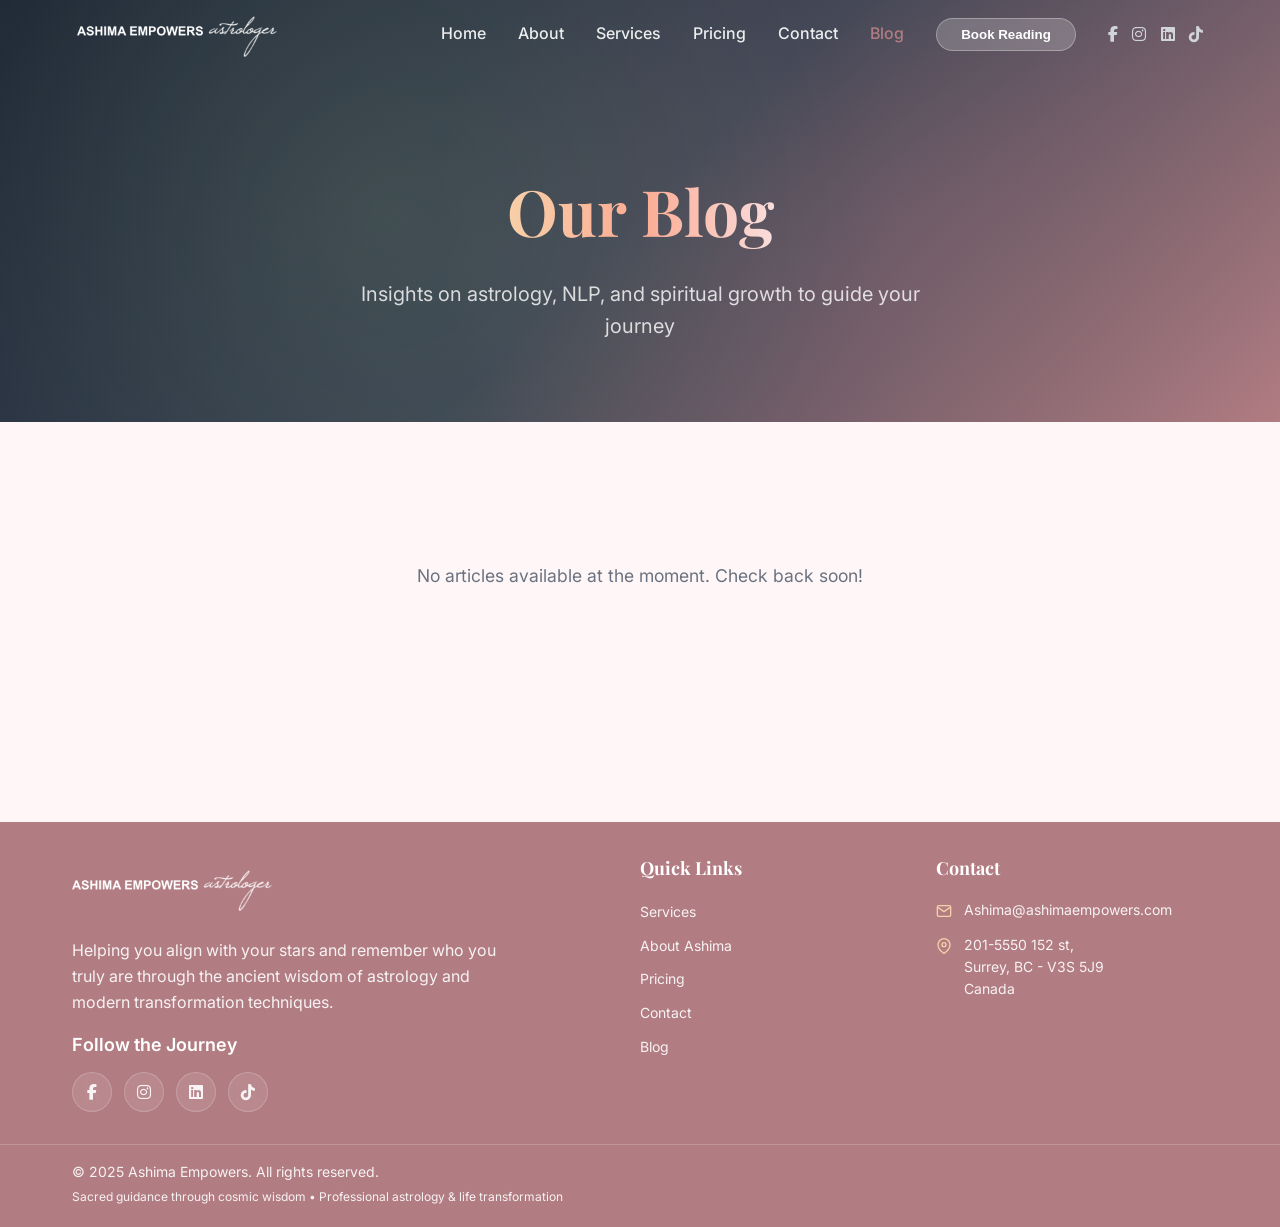
<file: blog.html>
<!DOCTYPE html>
<html lang="en">

<head>
    <meta charset="UTF-8">
    <meta name="viewport" content="width=device-width, initial-scale=1.0">
    <title>Blog - Ashima Empowers | Astrology & Life Guidance</title>
    <meta name="description"
        content="Read insightful articles on astrology, NLP, numerology, and spiritual guidance by Ashima Empowers.">
    <meta name="keywords"
        content="astrology blog, NLP articles, numerology insights, spiritual guidance, Ashima Empowers blog">

    <!-- Open Graph -->
    <meta property="og:title" content="Blog - Ashima Empowers">
    <meta property="og:description" content="Insightful articles on astrology, NLP, and spiritual guidance.">
    <meta property="og:type" content="website">
    <link rel="shortcut icon"
        href="images/icon-astrology-stars-related-to-astrology-symbol-color-spot-style-design-editable-vector.jpg"
        type="image/x-icon">

    <!-- Fonts -->
    <link
        href="https://fonts.googleapis.com/css2?family=Playfair+Display:wght@400;500;600;700&family=Inter:wght@300;400;500;600&display=swap"
        rel="stylesheet">

    <!-- Main CSS -->
    <link rel="stylesheet" href="styles.css">
    <link rel="stylesheet" href="blog-styles.css">
    <!-- FontAwesome CDN -->
    <link rel="stylesheet" href="https://cdnjs.cloudflare.com/ajax/libs/font-awesome/6.4.2/css/all.min.css"
        crossorigin="anonymous" referrerpolicy="no-referrer" />
</head>

<body>
    <!-- Navigation -->
    <nav id="navbar" class="navbar scrolled">
        <div class="nav-container">
            <div class="nav-content">
                <div class="nav-logo">
                    <a href="index.html">
                        <span class="nav-logo-text"><img src="images/logo-black-300x88.webp"
                                style="max-width: 200px; width: 100%;" alt="Ashima Empowers"></span>
                    </a>
                </div>

                <div class="nav-menu-desktop">
                    <a href="index.html" class="nav-link">Home</a>
                    <a href="index.html#about" class="nav-link">About</a>
                    <a href="index.html#services" class="nav-link">Services</a>
                    <a href="index.html#pricing" class="nav-link">Pricing</a>
                    <a href="index.html#contact" class="nav-link">Contact</a>
                    <a href="blog.html" class="nav-link active">Blog</a>
                    <button class="nav-cta-button" onclick="window.location.href='index.html#contact'">Book
                        Reading</button>
                    <div class="nav-social-links">
                        <a href="https://www.facebook.com/share/164LS27khE/" target="_blank" aria-label="Facebook"
                            class="nav-social-link"><i class="fab fa-facebook-f"></i></a>
                        <a href="https://www.instagram.com/ashima_empowers" target="_blank" aria-label="Instagram"
                            class="nav-social-link"><i class="fab fa-instagram"></i></a>
                        <a href="https://www.linkedin.com/in/ashima-gautam-8362bb373/" target="_blank"
                            aria-label="LinkedIn" class="nav-social-link"><i class="fa-brands fa-linkedin"></i></a>
                        <a href="https://www.tiktok.com/search?q=ashima_empowers" target="_blank" aria-label="tiktok"
                            class="nav-social-link"><i class="fa-brands fa-tiktok"></i></a>
                    </div>
                </div>

                <button class="mobile-menu-button" onclick="toggleMobileMenu()">
                    <svg class="hamburger-icon" width="24" height="24" viewBox="0 0 24 24" fill="none"
                        stroke="currentColor" stroke-width="2" stroke-linecap="round" stroke-linejoin="round">
                        <line x1="3" y1="6" x2="21" y2="6"></line>
                        <line x1="3" y1="12" x2="21" y2="12"></line>
                        <line x1="3" y1="18" x2="21" y2="18"></line>
                    </svg>
                    <svg class="close-icon hidden" width="24" height="24" viewBox="0 0 24 24" fill="none"
                        stroke="currentColor" stroke-width="2" stroke-linecap="round" stroke-linejoin="round">
                        <line x1="18" y1="6" x2="6" y2="18"></line>
                        <line x1="6" y1="6" x2="18" y2="18"></line>
                    </svg>
                </button>
            </div>
        </div>

        <div id="mobile-menu" class="mobile-menu">
            <div class="mobile-menu-content">
                <a href="index.html" class="mobile-nav-link">Home</a>
                <a href="index.html#about" class="mobile-nav-link">About</a>
                <a href="index.html#services" class="mobile-nav-link">Services</a>
                <a href="index.html#pricing" class="mobile-nav-link">Pricing</a>
                <a href="index.html#contact" class="mobile-nav-link">Contact</a>
                <a href="blog.html" class="mobile-nav-link active">Blog</a>
                <div class="nav-social-links">
                    <a href="https://www.facebook.com/share/164LS27khE/" target="_blank" aria-label="Facebook"
                        class="nav-social-link"><i class="fab fa-facebook-f"></i></a>
                    <a href="https://www.instagram.com/ashima_empowers" target="_blank" aria-label="Instagram"
                        class="nav-social-link"><i class="fab fa-instagram"></i></a>
                    <a href="https://www.linkedin.com/in/ashima-gautam-8362bb373/" target="_blank" aria-label="LinkedIn"
                        class="nav-social-link"><i class="fa-brands fa-linkedin"></i></a>
                    <a href="https://www.tiktok.com/search?q=ashima_empowers" target="_blank" aria-label="tiktok"
                        class="nav-social-link"><i class="fa-brands fa-tiktok"></i></a>
                </div>
                <button class="mobile-cta-button" onclick="window.location.href='index.html#contact'">Book
                    Reading</button>
            </div>
        </div>
    </nav>

    <!-- Blog Hero -->
    <section class="blog-hero">
        <div class="blog-hero-bg">
            <div class="blog-hero-overlay"></div>
        </div>
        <div class="container">
            <h1 class="blog-hero-title">
                <span class="hero-title-gradient">Our Blog</span>
            </h1>
            <p class="blog-hero-subtitle">Insights on astrology, NLP, and spiritual growth to guide your journey</p>
        </div>
    </section>

    <!-- Blog Listing -->
    <section class="blog-listing">
        <div class="container">
            <div id="blog-loading" class="blog-loading">
                <div class="blog-spinner"></div>
                <p>Loading articles...</p>
            </div>
            <div id="blog-grid" class="blog-grid"></div>
            <div id="blog-empty" class="blog-empty" style="display: none;">
                <p>No articles available at the moment. Check back soon!</p>
            </div>
        </div>
    </section>

    <!-- Footer -->
    <footer class="footer">
        <div class="container">
            <div class="footer-content">
                <div class="footer-brand">
                    <div class="footer-logo">
                        <h3><img src="images/logo-black-300x88.webp"
                                style="max-width: 200px; width: 100%; filter: brightness(0) invert(1);" alt=""></h3>
                    </div>
                    <p class="footer-description">
                        Helping you align with your stars and remember who you truly are through
                        the ancient wisdom of astrology and modern transformation techniques.
                    </p>
                    <div class="footer-social">
                        <h5>Follow the Journey</h5>
                        <div class="social-links">
                            <a href="https://www.facebook.com/share/164LS27khE/" target="_blank" aria-label="Facebook"
                                class="nav-social-link"><i class="fab fa-facebook-f"></i></a>
                            <a href="https://www.instagram.com/ashima_empowers" target="_blank" aria-label="Instagram"
                                class="nav-social-link"><i class="fab fa-instagram"></i></a>
                            <a href="https://www.linkedin.com/in/ashima-gautam-8362bb373/" target="_blank"
                                aria-label="LinkedIn" class="nav-social-link"><i class="fa-brands fa-linkedin"></i></a>
                            <a href="https://www.tiktok.com/search?q=ashima_empowers" target="_blank"
                                aria-label="tiktok" class="nav-social-link"><i class="fa-brands fa-tiktok"></i></a>
                        </div>
                    </div>
                </div>

                <div class="footer-links">
                    <h4>Quick Links</h4>
                    <ul>
                        <li><a href="index.html#services">Services</a></li>
                        <li><a href="index.html#about">About Ashima</a></li>
                        <li><a href="index.html#pricing">Pricing</a></li>
                        <li><a href="index.html#contact">Contact</a></li>
                        <li><a href="blog.html">Blog</a></li>
                    </ul>
                </div>

                <div class="footer-contact">
                    <h4>Contact</h4>
                    <div class="footer-contact-item">
                        <svg width="16" height="16" viewBox="0 0 24 24" fill="none" stroke="currentColor"
                            stroke-width="2">
                            <path d="M4 4h16c1.1 0 2 .9 2 2v12c0 1.1-.9 2-2 2H4c-1.1 0-2-.9-2-2V6c0-1.1.9-2 2-2z" />
                            <polyline points="22,6 12,13 2,6" />
                        </svg>
                        <a href="mailto:Ashima@ashimaempowers.com">Ashima@ashimaempowers.com</a>
                    </div>
                    <div class="footer-contact-item">
                        <svg width="16" height="16" viewBox="0 0 24 24" fill="none" stroke="currentColor"
                            stroke-width="2">
                            <path d="M21 10c0 7-9 13-9 13s-9-6-9-13a9 9 0 0 1 18 0z" />
                            <circle cx="12" cy="10" r="3" />
                        </svg>
                        <div>
                            201-5550 152 st,<br>
                            Surrey, BC - V3S 5J9<br>
                            Canada
                        </div>
                    </div>
                </div>
            </div>
        </div>

        <div class="footer-bottom">
            <div class="container">
                <div class="footer-bottom-content">
                    <div class="footer-copyright">
                        <p>&copy; 2025 Ashima Empowers. All rights reserved.</p>
                        <p class="footer-tagline">Sacred guidance through cosmic wisdom &bull; Professional astrology &
                            life transformation</p>
                    </div>
                </div>
            </div>
        </div>
    </footer>

    <script src="script.js"></script>
    <script src="blog.js"></script>
    <script>
        document.addEventListener('DOMContentLoaded', function () {
            loadBlogListing();
        });
    </script>
    <script src="https://widgets.leadconnectorhq.com/loader.js" data-resources-url="https://widgets.leadconnectorhq.com/chat-widget/loader.js" data-widget-id="69f11cd8829cb9f664fe560d" data-source="WEB_USER"></script>
</body>

</html>
</file>
<file: styles.css>
/* WhatsApp CTA Button Styles */
.whatsapp-cta {
    display: flex;
    align-items: center;
    justify-content: center;
    background: linear-gradient(90deg, #25d366 60%, #128c7e 100%);
    color: #fff;
    font-weight: 600;
    font-size: 1.3em;
    padding: 0.7em;
    border: none;
    border-radius: 2em;
    box-shadow: 0 2px 8px rgba(18,140,126,0.15);
    text-decoration: none;
    transition: all ease-in-out 0.2s;
    margin-bottom: 1em;
    position: fixed;
    bottom: 60px;
    right: 16px;
}
.whatsapp-cta i {
    font-size: 1.4em;
}
.whatsapp-cta:hover, .whatsapp-cta:focus {
    box-shadow: 0 4px 16px rgba(18,140,126,0.25);
}
/* FAQ Section */
.faq-section {
    background: #fff7f7;
    padding: 60px 0 40px 0;
}
.faq-section .section-title {
    text-align: center;
    margin-bottom: 0.5em;
}
.faq-section .section-subtitle {
    text-align: center;
    color: #374151;
    margin-bottom: 2em;
}
.faq-list {
    max-width: 700px;
    margin: 0 auto;
    display: flex;
    flex-direction: column;
    gap: 1.2em;
}
.faq-item {
    background: #fff;
    border-radius: 16px;
    box-shadow: 0 2px 16px 0 rgba(124, 92, 196, 0.08);
    overflow: hidden;
    transition: box-shadow 0.2s;
}
.faq-item:hover {
    box-shadow: 0 4px 24px 0 rgba(124, 92, 196, 0.15);
}
.faq-question {
    width: 100%;
    background: none;
    border: none;
    outline: none;
    font-family: inherit;
    font-size: 1.1rem;
    font-weight: 600;
    color: #4b366d;
    padding: 1.2em 1.5em;
    text-align: left;
    cursor: pointer;
    display: flex;
    align-items: center;
    justify-content: space-between;
    transition: background 0.2s;
}
.faq-toggle {
    margin-left: 1em;
    color: #b48bff;
    font-size: 1.1em;
    transition: transform 0.2s;
}
.faq-answer {
    display: none;
    padding: 0 1.5em 1.2em 1.5em;
    color: #5a4a7a;
    font-size: 1rem;
    line-height: 1.6;
    border-top: 1px solid #eee;
}
.faq-item.active .faq-answer {
    display: block;
    animation: fadeIn 0.3s;
}
.faq-item.active .faq-toggle {
    transform: rotate(180deg);
}
@keyframes fadeIn {
    from { opacity: 0; }
    to { opacity: 1; }
}
/* Social Media Links in Navbar */
.nav-content {
    display: flex;
    align-items: center;
    justify-content: space-between;
}
.nav-menu-desktop {
    display: flex;
    gap: 1rem;
    align-items: center;
}
.nav-social-links {
    display: flex;
    gap: 0.9rem;
    align-items: center;
    margin-left: 0rem;
}

.nav-social-link {
    color: #d1d5db;
    font-size: 1rem;
    transition: color 0.2s;
    display: flex;
    align-items: center;
    text-decoration: none;
}
.nav-social-link:hover {
    color: #A4BD84;
}
.navbar.scrolled .nav-social-link {
    color: #B17C82;
}
.navbar.scrolled .nav-social-link:hover {
    color: #A4BD84;
}
/* Import Fonts */
@import url('https://fonts.googleapis.com/css2?family=Playfair+Display:wght@400;500;600;700&family=Inter:wght@300;400;500;600&display=swap');

/* CSS Variables */
:root {
    --color-a4bd84: #A4BD84;
    --color-fcab92: #FCAB92;
    --color-b17c82: #B17C82;
    --color-f9dddc: #f9dddc;
    --color-f7d0a9: #f7d0a9;
    --color-white: #ffffff;
    --color-black: #000000;
    --color-gray-800: #1f2937;
    --color-gray-700: #374151;
    --color-gray-600: #4b5563;
    --color-gray-500: #6b7280;
    --color-gray-300: #d1d5db;
    --color-gray-200: #e5e7eb;
    --color-gray-100: #f3f4f6;
}

/* Reset */
* {
    margin: 0;
    padding: 0;
    box-sizing: border-box;
}

html {
    scroll-behavior: smooth;
}

body {
    font-family: 'Inter', sans-serif;
    line-height: 1.6;
    color: var(--color-gray-800);
    background: var(--color-white);
}

/* Typography */
.font-luxury {
    font-family: 'Playfair Display', serif;
}

/* Utilities */
.container {
    max-width: 1200px;
    margin: 0 auto;
    padding: 0 1rem;
}

@media (min-width: 640px) {
    .container {
        padding: 0 1.5rem;
    }
}

@media (min-width: 1024px) {
    .container {
        padding: 0 2rem;
    }
}

.section-header {
    text-align: center;
    margin-bottom: 3rem;
}

@media (min-width: 640px) {
    .section-header {
        margin-bottom: 4rem;
    }
}

.section-title {
    font-size: 2rem;
    font-family: 'Playfair Display', serif;
    font-weight: 700;
    color: var(--color-gray-800);
    margin-bottom: 1rem;
}

@media (min-width: 640px) {
    .section-title {
        font-size: 2.5rem;
    }
}

@media (min-width: 768px) {
    .section-title {
        font-size: 3rem;
    }
}

.section-subtitle {
    font-size: 1.125rem;
    color: var(--color-gray-600);
    max-width: 48rem;
    margin: 0 auto;
    padding: 0 1rem;
}

@media (min-width: 640px) {
    .section-subtitle {
        font-size: 1.25rem;
    }
}

.text-accent {
    color: var(--color-b17c82);
}

/* Buttons */
.btn-primary {
    background: linear-gradient(to right, var(--color-a4bd84), var(--color-b17c82));
    color: var(--color-white);
    padding: 1rem 2rem;
    border: none;
    border-radius: 9999px;
    font-size: 1.125rem;
    font-weight: 600;
    cursor: pointer;
    transition: all 0.3s ease;
    box-shadow: 0 10px 25px -5px rgba(0, 0, 0, 0.1);
}

.btn-primary:hover {
    background: linear-gradient(to right, var(--color-b17c82), var(--color-fcab92));
    transform: translateY(-2px);
    box-shadow: 0 15px 35px -5px rgba(0, 0, 0, 0.15);
}

.btn-secondary {
    background: rgba(255, 255, 255, 0.2);
    backdrop-filter: blur(10px);
    color: var(--color-white);
    border: 2px solid rgba(255, 255, 255, 0.3);
    padding: 1rem 2rem;
    border-radius: 9999px;
    font-size: 1.125rem;
    font-weight: 600;
    cursor: pointer;
    transition: all 0.3s ease;
}

.btn-secondary:hover {
    background: rgba(255, 255, 255, 0.3);
}

/* Navigation */
.navbar {
    position: fixed;
    top: 0;
    left: 0;
    right: 0;
    z-index: 50;
    transition: all 0.3s ease;
    background: transparent;
}

.navbar img {
    filter: brightness(0) invert(1);
}

.navbar.scrolled img {
    filter: none;
}

.navbar.scrolled {
    background: rgba(255, 255, 255, 0.95);
    backdrop-filter: blur(20px);
    box-shadow: 0 4px 6px -1px rgba(0, 0, 0, 0.1);
    border-bottom: 1px solid rgba(249, 221, 220, 0.3);
}

.nav-container {
    max-width: 1200px;
    margin: 0 auto;
    padding: 0 1rem;
}

@media (min-width: 640px) {
    .nav-container {
        padding: 0 1.5rem;
    }
}

@media (min-width: 1024px) {
    .nav-container {
        padding: 0 2rem;
    }
}

.nav-content {
    display: flex;
    justify-content: space-between;
    align-items: center;
    padding: 0px 5px;
}


.nav-logo {
    display: flex;
    align-items: center;
    gap: 0.5rem;
    cursor: pointer;
    transition: transform 0.3s ease;
}

.nav-logo:hover {
    transform: scale(1.05);
}

.nav-logo-icon {
    width: 2rem;
    height: 2rem;
    color: var(--color-f7d0a9);
}

.navbar.scrolled .nav-logo-icon {
    color: var(--color-a4bd84);
}

.nav-logo-text {
    font-size: 1.5rem;
    font-family: 'Playfair Display', serif;
    font-weight: 700;
    color: var(--color-white);
}

.navbar.scrolled .nav-logo-text {
    color: var(--color-gray-800);
}

.nav-menu-desktop {
    display: none;
    align-items: center;
    gap: 2rem;
}

@media (min-width: 768px) {
    .nav-menu-desktop {
        display: flex;
    }
}

.nav-link {
    color: rgba(255, 255, 255, 0.9);
    text-decoration: none;
    font-weight: 500;
    transition: all 0.3s ease;
}

.navbar.scrolled .nav-link {
    color: var(--color-gray-700);
}

.nav-link:hover {
    color: var(--color-f7d0a9);
    transform: scale(1.1);
}

.navbar.scrolled .nav-link:hover {
    color: var(--color-b17c82);
}

.nav-cta-button {
    background: rgba(255, 255, 255, 0.2);
    backdrop-filter: blur(10px);
    color: var(--color-white);
    border: 1px solid rgba(255, 255, 255, 0.3);
    padding: 0.5rem 1.5rem;
    border-radius: 9999px;
    font-weight: 600;
    cursor: pointer;
    transition: all 0.3s ease;
}

.navbar.scrolled .nav-cta-button {
    background: var(--color-b17c82);
    color: var(--color-white);
    border: 1px solid var(--color-b17c82);
}

.nav-cta-button:hover {
    background: rgba(255, 255, 255, 0.3);
}

.navbar.scrolled .nav-cta-button:hover {
    background: var(--color-a4bd84);
}

.mobile-menu-button {
    display: block;
    background: none;
    border: none;
    cursor: pointer;
    padding: 0.5rem;
}

@media (min-width: 768px) {
    .mobile-menu-button {
        display: none;
    }
}

.hamburger-icon,
.close-icon {
    width: 1.5rem;
    height: 1.5rem;
    color: var(--color-white);
}

.navbar.scrolled .hamburger-icon,
.navbar.scrolled .close-icon {
    color: var(--color-gray-800);
}

.hidden {
    display: none;
}

.mobile-menu {
    display: none;
    background: rgba(0, 0, 0, 0.8);
    backdrop-filter: blur(20px);
    overflow: hidden;
    transition: all 0.3s ease;
}

.navbar.scrolled .mobile-menu {
    background: rgba(255, 255, 255, 0.95);
}

.mobile-menu.active {
    display: block;
}

.mobile-menu-content {
    padding: 1rem;
    display: flex;
    flex-direction: column;
    gap: 1rem;
}

.mobile-nav-link {
    color: var(--color-white);
    text-decoration: none;
    font-weight: 500;
    padding: 0.5rem 0;
}

.navbar.scrolled .mobile-nav-link {
    color: var(--color-gray-700);
}

.mobile-cta-button {
    background: var(--color-b17c82);
    color: var(--color-white);
    border: none;
    padding: 0.75rem 1.5rem;
    border-radius: 9999px;
    font-weight: 600;
    cursor: pointer;
    margin-top: 1rem;
    transition: all 0.3s ease;
}

.mobile-cta-button:hover {
    background: var(--color-a4bd84);
}

/* Hero Section */
.hero {
    position: relative;
    min-height: 100vh;
    display: flex;
    align-items: center;
    justify-content: center;
    overflow: hidden;
}

.hero-bg {
    position: absolute;
    inset: 0;
    z-index: 0;
}

.hero-bg-image {
    width: 100%;
    height: 100%;
    object-fit: cover;
}

.hero-overlay {
    position: absolute;
    inset: 0;
    background: linear-gradient(to bottom,
            rgba(0, 0, 0, 0.6),
            rgba(0, 0, 0, 0.5),
            rgba(0, 0, 0, 0.7));
}

.hero-overlay::after {
    content: '';
    position: absolute;
    inset: 0;
    background: linear-gradient(to right,
            rgba(177, 124, 130, 0.2),
            transparent,
            rgba(164, 189, 132, 0.2));
}

.floating-stars {
    position: absolute;
    inset: 0;
    z-index: 10;
    pointer-events: none;
}

.star,
.sparkle {
    position: absolute;
    animation-timing-function: ease-in-out;
    animation-iteration-count: infinite;
}

.star-1 {
    top: 5rem;
    left: 5rem;
    color: var(--color-f7d0a9);
    animation: float 3s infinite;
}

.sparkle-1 {
    top: 10rem;
    right: 8rem;
    color: var(--color-fcab92);
    animation: float 2.5s infinite 0.5s;
}

.star-2 {
    bottom: 8rem;
    left: 10rem;
    color: var(--color-f9dddc);
    animation: float 4s infinite 1s;
}

@keyframes float {

    0%,
    100% {
        transform: translateY(0);
    }

    50% {
        transform: translateY(-20px);
    }
}

.hero-content {
    position: relative;
    z-index: 20;
    /* max-width: 6rem; */
    margin: 0 auto;
    padding: 0 1rem;
    text-align: center;
    color: var(--color-white);
}

.hero-title {
    font-size: 3rem;
    font-family: 'Playfair Display', serif;
    font-weight: 700;
    margin-bottom: 1.5rem;
    text-shadow: 2px 2px 4px rgba(0, 0, 0, 0.3);
}

@media (min-width: 640px) {
    .hero-title {
        font-size: 3.75rem;
    }
}

@media (min-width: 768px) {
    .hero-title {
        font-size: 4.5rem;
    }
}

@media (min-width: 1024px) {
    .hero-title {
        font-size: 5rem;
    }
}

.hero-title-gradient {
    background: linear-gradient(to right,
            var(--color-f7d0a9),
            var(--color-fcab92),
            var(--color-f9dddc));
    background-clip: text;
    -webkit-background-clip: text;
    -webkit-text-fill-color: transparent;
    color: transparent;
}

.hero-subtitle {
    font-size: 1.5rem;
    font-family: 'Playfair Display', serif;
    margin-bottom: 1rem;
    text-shadow: 2px 2px 4px rgba(0, 0, 0, 0.3);
}

@media (min-width: 640px) {
    .hero-subtitle {
        font-size: 2rem;
    }
}

@media (min-width: 768px) {
    .hero-subtitle {
        font-size: 3rem;
    }
}

.hero-description {
    font-size: 1rem;
    color: rgb(229, 231, 235);
    margin-bottom: 2rem;
    max-width: 1200px;
    margin-left: auto;
    margin-right: auto;
    line-height: 1.6;
    text-shadow: 1px 1px 2px rgba(0, 0, 0, 0.3);
    padding: 0 1rem;
}

@media (min-width: 640px) {
    .hero-description {
        font-size: 1.125rem;
    }
}

@media (min-width: 768px) {
    .hero-description {
        font-size: 1.25rem;
    }
}

.hero-buttons {
    display: flex;
    flex-direction: column;
    gap: 1rem;
    justify-content: center;
    align-items: center;
    padding: 0 1rem;
    margin-bottom: 3rem;
}

@media (min-width: 640px) {
    .hero-buttons {
        flex-direction: row;
    }
}

.hero-buttons .btn-primary,
.hero-buttons .btn-secondary {
    width: 100%;
}

@media (min-width: 640px) {

    .hero-buttons .btn-primary,
    .hero-buttons .btn-secondary {
        width: auto;
    }
}

.hero-stats {
    display: flex;
    flex-wrap: wrap;
    justify-content: center;
    align-items: center;
    gap: 1rem;
    font-size: 0.875rem;
    color: rgba(255, 255, 255, 0.9);
}

@media (min-width: 640px) {
    .hero-stats {
        gap: 2rem;
        font-size: 1rem;
    }
}

.hero-stat {
    display: flex;
    align-items: center;
    gap: 0.5rem;
}

.hero-stat-icon {
    width: 1rem;
    height: 1rem;
}

@media (min-width: 640px) {
    .hero-stat-icon {
        width: 1.25rem;
        height: 1.25rem;
    }
}

.scroll-indicator {
    position: absolute;
    bottom: 2rem;
    left: 50%;
    transform: translateX(-50%);
    z-index: 20;
}

.scroll-mouse {
    width: 1.5rem;
    height: 2.5rem;
    border: 2px solid rgba(255, 255, 255, 0.5);
    border-radius: 9999px;
    display: flex;
    justify-content: center;
    animation: bounce 2s infinite;
}

.scroll-wheel {
    width: 0.25rem;
    height: 0.75rem;
    background: rgba(255, 255, 255, 0.7);
    border-radius: 9999px;
    margin-top: 0.5rem;
    animation: scroll-wheel 2s infinite;
}

@keyframes bounce {

    0%,
    100% {
        transform: translateY(0);
    }

    50% {
        transform: translateY(10px);
    }
}

@keyframes scroll-wheel {

    0%,
    100% {
        transform: translateY(0);
    }

    50% {
        transform: translateY(12px);
    }
}

/* About Section */
.about {
    padding: 4rem 0;
    background: linear-gradient(to bottom, var(--color-white), rgba(247, 208, 169, 0.1));
}

@media (min-width: 640px) {
    .about {
        padding: 5rem 0;
    }
}

.about-content {
    display: grid;
    gap: 2rem;
    align-items: center;
    margin-bottom: 4rem;
}

@media (min-width: 1024px) {
    .about-content {
        grid-template-columns: 1fr 1fr;
        gap: 3rem;
    }
}

.about-image-container {
    position: relative;
}

.about-image {
    position: relative;
    border-radius: 1.5rem;
    overflow: hidden;
    box-shadow: 0 25px 50px -12px rgba(0, 0, 0, 0.25);
}

.about-image img {
    width: 100%;
    height: 100%;
    object-fit: cover;
}

.about-image-overlay {
    position: absolute;
    inset: 0;
    background: linear-gradient(to top, rgba(177, 124, 130, 0.1), transparent);
}

.floating-element {
    position: absolute;
    display: flex;
    align-items: center;
    justify-content: center;
    border-radius: 1rem;
    box-shadow: 0 10px 25px -5px rgba(0, 0, 0, 0.1);
}

.floating-element-1 {
    top: -1.5rem;
    right: -1.5rem;
    width: 4rem;
    height: 4rem;
    background: linear-gradient(to bottom right, var(--color-f7d0a9), var(--color-fcab92));
    animation: rotate 20s linear infinite;
}

.floating-element-2 {
    bottom: -1.5rem;
    left: -1.5rem;
    width: 3.5rem;
    height: 3.5rem;
    background: linear-gradient(to bottom right, var(--color-a4bd84), var(--color-b17c82));
    animation: float 4s ease-in-out infinite;
}

.floating-element svg {
    color: var(--color-white);
}

@keyframes rotate {
    from {
        transform: rotate(0deg);
    }

    to {
        transform: rotate(360deg);
    }
}

.about-text {
    display: flex;
    flex-direction: column;
    gap: 1.5rem;
}

@media (min-width: 640px) {
    .about-text {
        gap: 2rem;
    }
}

.about-heading {
    font-size: 1.5rem;
    font-family: 'Playfair Display', serif;
    font-weight: 600;
    color: var(--color-gray-800);
}

@media (min-width: 640px) {
    .about-heading {
        font-size: 1.875rem;
    }
}

.about-description {
    font-size: 1rem;
    color: var(--color-gray-700);
    line-height: 1.6;
}

@media (min-width: 640px) {
    .about-description {
        font-size: 1.125rem;
    }
}

.certifications {
    margin: 1.5rem 0;
}

.certifications-title {
    font-size: 1.25rem;
    font-weight: 600;
    color: var(--color-gray-800);
    margin-bottom: 1rem;
    display: flex;
    align-items: center;
    gap: 0.5rem;
}

.certifications-title svg {
    color: var(--color-a4bd84);
}

.certifications-list {
    list-style: none;
    display: flex;
    flex-direction: column;
    gap: 0.75rem;
}

.certifications-list li {
    display: flex;
    align-items: flex-start;
    gap: 0.75rem;
    color: var(--color-gray-700);
    font-size: 0.875rem;
}

@media (min-width: 640px) {
    .certifications-list li {
        font-size: 1rem;
    }
}

.certifications-list li::before {
    content: '';
    width: 1rem;
    height: 1rem;
    background: url("data:image/svg+xml,%3Csvg width='16' height='16' viewBox='0 0 24 24' fill='none' stroke='%23f7d0a9' stroke-width='2' stroke-linecap='round' stroke-linejoin='round'%3E%3Cpolygon points='12,2 15.09,8.26 22,9.27 17,14.14 18.18,21.02 12,17.77 5.82,21.02 7,14.14 2,9.27 8.91,8.26 12,2'/%3E%3C/svg%3E") no-repeat center;
    background-size: contain;
    flex-shrink: 0;
    margin-top: 0.125rem;
}

.mission {
    background: linear-gradient(to right, rgba(249, 221, 220, 0.3), rgba(247, 208, 169, 0.3));
    border-radius: 1rem;
    padding: 1.5rem;
    border: 1px solid rgba(177, 124, 130, 0.2);
}

.mission-title {
    font-size: 1.125rem;
    font-weight: 600;
    color: var(--color-gray-800);
    margin-bottom: 0.75rem;
    display: flex;
    align-items: center;
    gap: 0.5rem;
}

.mission-title svg {
    color: var(--color-b17c82);
}

.mission-text {
    color: var(--color-gray-700);
    font-style: italic;
    font-size: 0.875rem;
}

@media (min-width: 640px) {
    .mission-text {
        font-size: 1rem;
    }
}

.stats-grid {
    display: grid;
    grid-template-columns: repeat(2, 1fr);
    gap: 1rem;
}

@media (min-width: 768px) {
    .stats-grid {
        grid-template-columns: repeat(3, 1fr);
        gap: 2rem;
    }
}

.stat-card {
    text-align: center;
    background: var(--color-white);
    border-radius: 1rem;
    padding: 1rem;
    box-shadow: 0 10px 25px -5px rgba(0, 0, 0, 0.1);
    border: 1px solid rgba(249, 221, 220, 0.3);
}

@media (min-width: 640px) {
    .stat-card {
        padding: 1.5rem;
    }
}

.stat-icon {
    width: 3rem;
    height: 3rem;
    background: linear-gradient(to bottom right, var(--color-a4bd84), var(--color-b17c82));
    border-radius: 1rem;
    display: flex;
    align-items: center;
    justify-content: center;
    margin: 0 auto 0.75rem;
}

@media (min-width: 640px) {
    .stat-icon {
        width: 4rem;
        height: 4rem;
        margin-bottom: 1rem;
    }
}

.stat-icon svg {
    color: var(--color-white);
    width: 1.5rem;
    height: 1.5rem;
}

@media (min-width: 640px) {
    .stat-icon svg {
        width: 2rem;
        height: 2rem;
    }
}

.stat-number {
    font-size: 1.5rem;
    font-weight: 700;
    color: var(--color-gray-800);
    margin-bottom: 0.25rem;
}

@media (min-width: 640px) {
    .stat-number {
        font-size: 1.875rem;
        margin-bottom: 0.5rem;
    }
}

.stat-label {
    font-size: 0.875rem;
    color: var(--color-gray-600);
}

@media (min-width: 640px) {
    .stat-label {
        font-size: 1rem;
    }
}

/* Services Section */
.services {
    padding: 4rem 0;
    background: linear-gradient(to bottom, var(--color-white), rgba(247, 208, 169, 0.2));
}

@media (min-width: 640px) {
    .services {
        padding: 5rem 0;
    }
}

.services-grid {
    display: grid;
    grid-template-columns: 1fr;
    gap: 1.5rem;
}

@media (min-width: 640px) {
    .services-grid {
        grid-template-columns: repeat(2, 1fr);
        gap: 2rem;
    }
}

@media (min-width: 1024px) {
    .services-grid {
        grid-template-columns: repeat(3, 1fr);
    }
}

.service-card {
    height: 100%;
    background: var(--color-white);
    border-radius: 1.5rem;
    padding: 1.5rem;
    box-shadow: 0 10px 25px -5px rgba(0, 0, 0, 0.1);
    border: 1px solid rgba(249, 221, 220, 0.3);
    transition: all 0.3s cubic-bezier(0.4, 0, 0.2, 1);
}

@media (min-width: 640px) {
    .service-card {
        padding: 2rem;
    }
}

.service-card:hover {
    transform: translateY(-8px);
    box-shadow: 0 25px 50px -12px rgba(0, 0, 0, 0.15);
}

.service-icon {
    width: 3rem;
    height: 3rem;
    border-radius: 1rem;
    display: flex;
    align-items: center;
    justify-content: center;
    margin-bottom: 1.5rem;
    transition: transform 0.3s ease;
}

@media (min-width: 640px) {
    .service-icon {
        width: 4rem;
        height: 4rem;
    }
}

.service-card:hover .service-icon {
    transform: scale(1.1);
}

.service-icon svg {
    color: var(--color-white);
    width: 1.5rem;
    height: 1.5rem;
}

@media (min-width: 640px) {
    .service-icon svg {
        width: 2rem;
        height: 2rem;
    }
}

.service-icon-1 {
    background: linear-gradient(to right, var(--color-a4bd84), var(--color-b17c82));
}

.service-icon-2 {
    background: linear-gradient(to right, var(--color-fcab92), var(--color-b17c82));
}

.service-icon-3 {
    background: linear-gradient(to right, var(--color-b17c82), var(--color-f9dddc));
}

.service-icon-4 {
    background: linear-gradient(to right, var(--color-f7d0a9), var(--color-fcab92));
}

.service-icon-5 {
    background: linear-gradient(to right, var(--color-f9dddc), var(--color-a4bd84));
}

.service-title {
    font-size: 1.25rem;
    font-family: 'Playfair Display', serif;
    font-weight: 600;
    color: var(--color-gray-800);
    margin-bottom: 0.75rem;
}

@media (min-width: 640px) {
    .service-title {
        font-size: 1.5rem;
    }
}

.service-description {
    font-size: 1rem;
    font-weight: 500;
    color: var(--color-b17c82);
    margin-bottom: 1rem;
}

@media (min-width: 640px) {
    .service-description {
        font-size: 1.125rem;
    }
}

.service-details {
    font-size: 0.875rem;
    color: var(--color-gray-600);
    line-height: 1.6;
    margin-bottom: 1.5rem;
}

@media (min-width: 640px) {
    .service-details {
        font-size: 1rem;
    }
}

.service-cta {
    display: inline-flex;
    align-items: center;
    gap: 0.5rem;
    color: var(--color-b17c82);
    font-weight: 600;
    background: none;
    border: none;
    cursor: pointer;
    transition: all 0.3s ease;
    font-size: 0.875rem;
}

@media (min-width: 640px) {
    .service-cta {
        font-size: 1rem;
    }
}

.service-cta:hover {
    color: var(--color-a4bd84);
}

.service-cta:hover svg {
    transform: translateX(4px);
}

.service-cta svg {
    transition: transform 0.3s ease;
}

.services-cta {
    text-align: center;
    margin-top: 3rem;
}

@media (min-width: 640px) {
    .services-cta {
        margin-top: 4rem;
    }
}

.services-cta-content {
    background: linear-gradient(to right, var(--color-a4bd84), var(--color-b17c82));
    border-radius: 1.5rem;
    padding: 1.5rem;
    color: var(--color-white);
}

@media (min-width: 640px) {
    .services-cta-content {
        padding: 2rem;
    }
}

@media (min-width: 768px) {
    .services-cta-content {
        padding: 3rem;
    }
}

.services-cta-title {
    font-size: 1.5rem;
    font-family: 'Playfair Display', serif;
    font-weight: 700;
    margin-bottom: 1rem;
}

@media (min-width: 640px) {
    .services-cta-title {
        font-size: 1.875rem;
    }
}

@media (min-width: 768px) {
    .services-cta-title {
        font-size: 2.25rem;
    }
}

.services-cta-text {
    font-size: 1.125rem;
    margin-bottom: 1.5rem;
    opacity: 0.9;
    padding: 0 1rem;
}

@media (min-width: 640px) {
    .services-cta-text {
        font-size: 1.25rem;
        margin-bottom: 2rem;
    }
}

.services-cta .btn-primary {
    background: var(--color-white);
    color: var(--color-b17c82);
    box-shadow: 0 25px 50px -12px rgba(0, 0, 0, 0.25);
}

.services-cta .btn-primary:hover {
    background: var(--color-gray-100);
}

/* Testimonials Section */
.testimonials {
    padding: 4rem 0;
    background: linear-gradient(to bottom, var(--color-white), rgba(249, 221, 220, 0.2));
}

@media (min-width: 640px) {
    .testimonials {
        padding: 5rem 0;
    }
}

.testimonials-grid {
    display: grid;
    grid-template-columns: 1fr;
    gap: 1.5rem;
}

@media (min-width: 768px) {
    .testimonials-grid {
        /* grid-template-columns: repeat(2, 1fr); */
        gap: 2rem;
    }
}

.testimonial-card {
    background: var(--color-white);
    border-radius: 1.5rem;
    padding: 1.5rem;
    box-shadow: 0 10px 25px -5px rgba(0, 0, 0, 0.1);
    border: 1px solid rgba(249, 221, 220, 0.3);
    transition: all 0.3s ease;
}

@media (min-width: 640px) {
    .testimonial-card {
        padding: 2rem;
    }
}

@media (max-width: 640px) {
    .hero-title {
        font-size: 2rem;
    }

    .floating-element-1 {
        right: 1rem;
    }

    .floating-element-2 {
        left: -0.5rem;
    }
}

.testimonial-card:hover {
    box-shadow: 0 25px 50px -12px rgba(0, 0, 0, 0.15);
}

.testimonial-quote {
    margin-bottom: 1rem;
}

.testimonial-quote svg {
    color: rgba(177, 124, 130, 0.3);
}

.testimonial-stars {
    display: flex;
    gap: 0.25rem;
    margin-bottom: 1rem;
}

.testimonial-stars svg {
    color: var(--color-f7d0a9);
    width: 1.25rem;
    height: 1.25rem;
}

.testimonial-text {
    color: var(--color-gray-700);
    font-style: italic;
    line-height: 1.6;
    margin-bottom: 1.5rem;
    font-size: 1rem;
}

@media (min-width: 640px) {
    .testimonial-text {
        font-size: 1.125rem;
    }
}

.testimonial-service {
    display: inline-block;
    background: linear-gradient(to right, var(--color-a4bd84), var(--color-b17c82));
    color: var(--color-white);
    padding: 0.25rem 0.75rem;
    border-radius: 9999px;
    font-size: 0.875rem;
    font-weight: 500;
    margin-bottom: 1.5rem;
}

.testimonial-author {
    display: flex;
    align-items: center;
    gap: 1rem;
}

.testimonial-avatar {
    width: 3rem;
    height: 3.5rem;
    border-radius: 50%;
    overflow: hidden;
    border: 2px solid rgba(249, 221, 220, 0.5);
    flex-shrink: 0;
}

@media (min-width: 640px) {
    .testimonial-avatar {
        width: 3.5rem;
        height: 3.5rem;
    }
}

.testimonial-avatar img {
    width: 100%;
    height: 100%;
    object-fit: cover;
}

.testimonial-name {
    font-weight: 600;
    color: var(--color-gray-800);
    font-size: 1rem;
}

@media (min-width: 640px) {
    .testimonial-name {
        font-size: 1.125rem;
    }
}

.testimonial-location {
    color: var(--color-gray-600);
    font-size: 0.875rem;
}

.testimonials-cta {
    text-align: center;
    margin-top: 3rem;
}

@media (min-width: 640px) {
    .testimonials-cta {
        margin-top: 4rem;
    }
}

.testimonials-cta-text {
    font-size: 1.125rem;
    color: var(--color-gray-600);
    margin-bottom: 1.5rem;
}

@media (min-width: 640px) {
    .testimonials-cta-text {
        font-size: 1.25rem;
    }
}

/* Pricing Section */
.pricing {
    padding: 4rem 0;
    background: linear-gradient(to bottom, rgba(247, 208, 169, 0.2), rgba(249, 221, 220, 0.3));
}

@media (min-width: 640px) {
    .pricing {
        padding: 5rem 0;
    }
}

.pricing-section {
    margin-bottom: 3rem;
}

@media (min-width: 640px) {
    .pricing-section {
        margin-bottom: 4rem;
    }
}

.pricing-section-header {
    text-align: center;
    margin-bottom: 2rem;
}

@media (min-width: 640px) {
    .pricing-section-header {
        margin-bottom: 3rem;
    }
}

.pricing-section-title {
    font-size: 1.5rem;
    font-family: 'Playfair Display', serif;
    font-weight: 600;
    color: var(--color-gray-800);
    margin-bottom: 0.5rem;
}

@media (min-width: 640px) {
    .pricing-section-title {
        font-size: 1.875rem;
    }
}

.pricing-section-subtitle {
    color: var(--color-gray-600);
}

.pricing-grid {
    display: grid;
    grid-template-columns: 1fr;
    gap: 1.5rem;
}

@media (min-width: 768px) {
    .pricing-grid {
        grid-template-columns: repeat(2, 1fr);
        gap: 2rem;
    }
}

@media (min-width: 1024px) {
    .pricing-grid {
        grid-template-columns: repeat(3, 1fr);
    }
}

.pricing-card {
    position: relative;
    background: var(--color-white);
    border-radius: 1.5rem;
    padding: 1.5rem;
    box-shadow: 0 25px 50px -12px rgba(0, 0, 0, 0.25);
    overflow: hidden;
    transition: all 0.3s ease;
}

@media (min-width: 640px) {
    .pricing-card {
        padding: 2rem;
    }
}

.pricing-card:hover {
    transform: scale(1.05);
}

.pricing-card-popular {
    border: 2px solid var(--color-b17c82);
    transform: scale(1.05);
}

.popular-badge {
    position: absolute;
    top: 0;
    right: 0;
    background: linear-gradient(to right, var(--color-b17c82), var(--color-fcab92));
    color: var(--color-white);
    padding: 0.5rem 1.5rem;
    font-size: 0.75rem;
    font-weight: 600;
}

@media (min-width: 640px) {
    .popular-badge {
        font-size: 0.875rem;
    }
}

.pricing-icon {
    width: 3rem;
    height: 3rem;
    border-radius: 1rem;
    display: flex;
    align-items: center;
    justify-content: center;
    margin-bottom: 1.5rem;
}

@media (min-width: 640px) {
    .pricing-icon {
        width: 4rem;
        height: 4rem;
    }
}

.pricing-icon svg {
    color: var(--color-white);
    width: 1.5rem;
    height: 1.5rem;
}

@media (min-width: 640px) {
    .pricing-icon svg {
        width: 2rem;
        height: 2rem;
    }
}

.pricing-icon-1 {
    background: linear-gradient(to right, var(--color-a4bd84), var(--color-b17c82));
}

.pricing-icon-2 {
    background: linear-gradient(to right, var(--color-b17c82), var(--color-fcab92));
}

.pricing-icon-3 {
    background: linear-gradient(to right, var(--color-f7d0a9), var(--color-a4bd84));
}

.pricing-header {
    margin-bottom: 1.5rem;
}

.pricing-title {
    font-size: 1.25rem;
    font-family: 'Playfair Display', serif;
    font-weight: 700;
    color: var(--color-gray-800);
    margin-bottom: 0.5rem;
}

@media (min-width: 640px) {
    .pricing-title {
        font-size: 1.5rem;
    }
}

.pricing-price {
    display: flex;
    align-items: baseline;
    gap: 0.5rem;
    margin-bottom: 0.5rem;
}

.price-current {
    font-size: 1.875rem;
    font-weight: 700;
    color: var(--color-gray-800);
}

@media (min-width: 640px) {
    .price-current {
        font-size: 2.25rem;
    }
}

.price-original {
    font-size: 1.125rem;
    color: var(--color-gray-500);
    text-decoration: line-through;
}

@media (min-width: 640px) {
    .price-original {
        font-size: 1.25rem;
    }
}

.pricing-duration {
    color: var(--color-b17c82);
    font-weight: 500;
    margin-bottom: 0.5rem;
    font-size: 0.875rem;
}

@media (min-width: 640px) {
    .pricing-duration {
        font-size: 1rem;
    }
}

.pricing-description {
    color: var(--color-gray-600);
    font-size: 0.875rem;
}

.pricing-features {
    list-style: none;
    margin-bottom: 2rem;
}

.pricing-features li {
    display: flex;
    align-items: flex-start;
    gap: 0.75rem;
    padding: 0.75rem 0;
    color: var(--color-gray-700);
    font-size: 0.875rem;
}

@media (min-width: 640px) {
    .pricing-features li {
        font-size: 1rem;
    }
}

.pricing-features li::before {
    content: '';
    width: 1.25rem;
    height: 1.25rem;
    background: url("data:image/svg+xml,%3Csvg width='20' height='20' viewBox='0 0 24 24' fill='none' stroke='%23A4BD84' stroke-width='2' stroke-linecap='round' stroke-linejoin='round'%3E%3Cpolyline points='20,6 9,17 4,12'/%3E%3C/svg%3E") no-repeat center;
    background-size: contain;
    flex-shrink: 0;
    margin-top: 0.125rem;
}

.pricing-button {
    width: 100%;
    padding: 0.75rem 1rem;
    border-radius: 0.75rem;
    font-weight: 600;
    cursor: pointer;
    transition: all 0.3s ease;
    border: none;
    font-size: 1rem;
    background: var(--color-gray-100);
    color: var(--color-gray-800);
}

@media (min-width: 640px) {
    .pricing-button {
        padding: 1rem;
        font-size: 1.125rem;
    }
}

.pricing-button:hover {
    background: var(--color-gray-200);
    transform: translateY(-2px);
}

.pricing-button-popular {
    background: linear-gradient(to right, var(--color-b17c82), var(--color-fcab92));
    color: var(--color-white);
    box-shadow: 0 10px 25px -5px rgba(0, 0, 0, 0.1);
}

.pricing-button-popular:hover {
    box-shadow: 0 25px 50px -12px rgba(0, 0, 0, 0.25);
}

.nlp-pricing {
    display: flex;
    justify-content: center;
}

.nlp-card {
    max-width: 32rem;
    width: 100%;
}

.ashima-work {
    margin: 2rem 0;
}

@media (min-width: 640px) {
    .ashima-work {
        margin: 3rem 0;
    }
}

.ashima-work-content {
    background: var(--color-white);
    border-radius: 1.5rem;
    padding: 1.5rem;
    box-shadow: 0 10px 25px -5px rgba(0, 0, 0, 0.1);
    border: 1px solid rgba(249, 221, 220, 0.3);
    display: grid;
    gap: 1.5rem;
    align-items: center;
}

@media (min-width: 640px) {
    .ashima-work-content {
        padding: 2rem;
        gap: 2rem;
    }
}

@media (min-width: 768px) {
    .ashima-work-content {
        grid-template-columns: 1fr 1fr;
    }
}

.ashima-work-title {
    font-size: 1.5rem;
    font-family: 'Playfair Display', serif;
    font-weight: 600;
    color: var(--color-gray-800);
    margin-bottom: 1rem;
}

@media (min-width: 640px) {
    .ashima-work-title {
        font-size: 1.875rem;
    }
}

.ashima-work-description {
    color: var(--color-gray-600);
    margin-bottom: 1.5rem;
    font-size: 0.875rem;
}

@media (min-width: 640px) {
    .ashima-work-description {
        font-size: 1rem;
    }
}

.ashima-work-features {
    list-style: none;
}

.ashima-work-features li {
    display: flex;
    align-items: center;
    gap: 0.75rem;
    padding: 0.5rem 0;
    color: var(--color-gray-700);
    font-size: 0.875rem;
}

@media (min-width: 640px) {
    .ashima-work-features li {
        font-size: 1rem;
    }
}

.ashima-work-features li::before {
    content: '';
    width: 1.25rem;
    height: 1.25rem;
    background: url("data:image/svg+xml,%3Csvg width='20' height='20' viewBox='0 0 24 24' fill='none' stroke='%23A4BD84' stroke-width='2' stroke-linecap='round' stroke-linejoin='round'%3E%3Cpolyline points='20,6 9,17 4,12'/%3E%3C/svg%3E") no-repeat center;
    background-size: contain;
    flex-shrink: 0;
}

.ashima-work-image {
    width: 100%;
    aspect-ratio: 16/9;
    background: linear-gradient(to bottom right, var(--color-a4bd84), var(--color-b17c82));
    border-radius: 1rem;
    padding: 0.25rem;
    box-shadow: 0 10px 25px -5px rgba(0, 0, 0, 0.1);
}

.ashima-work-image img {
    width: 100%;
    height: 100%;
    object-fit: cover;
    border-radius: 0.75rem;
}

.special-offer {
    text-align: center;
    background: linear-gradient(to right, var(--color-b17c82), var(--color-a4bd84));
    border-radius: 1.5rem;
    padding: 1.5rem;
    color: var(--color-white);
}

@media (min-width: 640px) {
    .special-offer {
        padding: 2rem;
    }
}

.special-offer-title {
    font-size: 1.25rem;
    font-family: 'Playfair Display', serif;
    font-weight: 700;
    margin-bottom: 1rem;
}

@media (min-width: 640px) {
    .special-offer-title {
        font-size: 1.5rem;
    }
}

.special-offer-text {
    font-size: 1.125rem;
    margin-bottom: 1.5rem;
    opacity: 0.9;
}

@media (min-width: 640px) {
    .special-offer-text {
        font-size: 1.25rem;
    }
}

.special-offer-features {
    display: flex;
    flex-wrap: wrap;
    justify-content: center;
    align-items: center;
    gap: 1rem;
    font-size: 0.75rem;
    opacity: 0.9;
}

@media (min-width: 640px) {
    .special-offer-features {
        gap: 1.5rem;
        font-size: 0.875rem;
    }
}

.special-offer-feature {
    display: flex;
    align-items: center;
    gap: 0.5rem;
}

/* Contact Section */
.contact {
    padding: 4rem 0;
    background: var(--color-white);
}

@media (min-width: 640px) {
    .contact {
        padding: 5rem 0;
    }
}

.contact-content {
    display: grid;
    gap: 3rem;
}

@media (min-width: 1024px) {
    .contact-content {
        grid-template-columns: 1fr 1fr;
        gap: 4rem;
    }
}

.contact-form-container {
    background: linear-gradient(to bottom right, rgba(249, 221, 220, 0.3), rgba(247, 208, 169, 0.2));
    border-radius: 1.5rem;
    padding: 1.5rem;
}

@media (min-width: 640px) {
    .contact-form-container {
        padding: 2rem;
    }
}

@media (max-width: 640px) {
    .contact-content {
        display: flex;
        flex-direction: column;
    }
}

.contact-form-header {
    display: flex;
    align-items: center;
    gap: 0.75rem;
    margin-bottom: 2rem;
}

.contact-form-header svg {
    color: var(--color-b17c82);
    width: 2rem;
    height: 2rem;
}

.contact-form-header h3 {
    font-size: 1.25rem;
    font-family: 'Playfair Display', serif;
    font-weight: 700;
    color: var(--color-gray-900);
}

@media (min-width: 640px) {
    .contact-form-header h3 {
        font-size: 1.5rem;
    }
}

.contact-form {
    display: flex;
    flex-direction: column;
    gap: 1.5rem;
}

.form-row {
    display: grid;
    gap: 1rem;
}

@media (min-width: 768px) {
    .form-row {
        grid-template-columns: 1fr 1fr;
    }
}

.birth-info {
    grid-template-columns: 1fr;
}

@media (min-width: 640px) {
    .birth-info {
        grid-template-columns: repeat(3, 1fr);
    }
}

.form-group {
    display: flex;
    flex-direction: column;
}

.form-group label {
    font-weight: 500;
    color: var(--color-gray-700);
    margin-bottom: 0.5rem;
    font-size: 0.875rem;
}

.form-group input,
.form-group select,
.form-group textarea {
    width: 100%;
    padding: 0.75rem 1rem;
    border: 1px solid var(--color-gray-300);
    border-radius: 0.75rem;
    transition: all 0.3s ease;
    font-size: 1rem;
}

.form-group input:focus,
.form-group select:focus,
.form-group textarea:focus {
    outline: none;
    border-color: var(--color-b17c82);
    box-shadow: 0 0 0 2px rgba(177, 124, 130, 0.2);
}

.form-group textarea {
    min-height: 120px;
    resize: vertical;
}

.form-submit {
    display: flex;
    align-items: center;
    justify-content: center;
    gap: 0.5rem;
    width: 100%;
    background: linear-gradient(to right, var(--color-b17c82), var(--color-a4bd84));
    color: var(--color-white);
    padding: 1rem 1.5rem;
    border: none;
    border-radius: 0.75rem;
    font-weight: 600;
    font-size: 1.125rem;
    cursor: pointer;
    transition: all 0.3s ease;
    box-shadow: 0 10px 25px -5px rgba(0, 0, 0, 0.1);
}

.form-submit:hover {
    box-shadow: 0 25px 50px -12px rgba(0, 0, 0, 0.25);
    transform: translateY(-2px);
}

.contact-info {
    display: flex;
    flex-direction: column;
    gap: 2rem;
}

.contact-info-card {
    background: var(--color-white);
    border-radius: 1.5rem;
    padding: 1.5rem;
    box-shadow: 0 10px 25px -5px rgba(0, 0, 0, 0.1);
    border: 1px solid rgba(249, 221, 220, 0.3);
}

@media (min-width: 640px) {
    .contact-info-card {
        padding: 2rem;
    }
}

.contact-info-card h3 {
    font-size: 1.25rem;
    font-family: 'Playfair Display', serif;
    font-weight: 700;
    color: var(--color-gray-900);
    margin-bottom: 1.5rem;
}

@media (min-width: 640px) {
    .contact-info-card h3 {
        font-size: 1.5rem;
    }
}

.contact-details {
    display: flex;
    flex-direction: column;
    gap: 1rem;
}

.contact-detail {
    display: flex;
    align-items: center;
    gap: 1rem;
    padding: 1rem;
    background: rgba(249, 221, 220, 0.2);
    border-radius: 1rem;
    transition: all 0.3s ease;
}

.contact-detail:hover {
    box-shadow: 0 4px 6px -1px rgba(0, 0, 0, 0.1);
}

.contact-detail-icon {
    width: 3rem;
    height: 3rem;
    background: linear-gradient(to right, var(--color-b17c82), var(--color-a4bd84));
    border-radius: 50%;
    display: flex;
    align-items: center;
    justify-content: center;
    flex-shrink: 0;
}

.contact-detail-icon svg {
    color: var(--color-white);
    width: 1.5rem;
    height: 1.5rem;
}

.contact-detail-label {
    font-size: 0.875rem;
    color: var(--color-gray-500);
    font-weight: 500;
}

.contact-detail-content a {
    color: var(--color-gray-900);
    text-decoration: none;
    transition: color 0.3s ease;
    font-size: 0.875rem;
}

@media (min-width: 640px) {
    .contact-detail-content a {
        font-size: 1rem;
    }
}

.contact-detail-content a:hover {
    color: var(--color-b17c82);
}

.contact-detail-content div {
    color: var(--color-gray-900);
    font-size: 0.875rem;
}

@media (min-width: 640px) {
    .contact-detail-content div {
        font-size: 1rem;
    }
}

.session-details {
    background: linear-gradient(to bottom right, var(--color-a4bd84), var(--color-b17c82));
    border-radius: 1.5rem;
    padding: 1.5rem;
    color: var(--color-white);
}

@media (min-width: 640px) {
    .session-details {
        padding: 2rem;
    }
}

.session-details h3 {
    font-size: 1.25rem;
    font-family: 'Playfair Display', serif;
    font-weight: 700;
    margin-bottom: 1.5rem;
}

@media (min-width: 640px) {
    .session-details h3 {
        font-size: 1.5rem;
    }
}

.session-detail {
    display: flex;
    align-items: flex-start;
    gap: 0.75rem;
    margin-bottom: 1rem;
}

.session-detail svg {
    width: 1.5rem;
    height: 1.5rem;
    flex-shrink: 0;
    margin-top: 0.25rem;
}

.session-detail-title {
    font-weight: 600;
    font-size: 0.875rem;
}

@media (min-width: 640px) {
    .session-detail-title {
        font-size: 1rem;
    }
}

.session-detail-text {
    opacity: 0.8;
    font-size: 0.875rem;
}

.birth-time-note {
    background: rgba(247, 208, 169, 0.2);
    border: 1px solid rgba(247, 208, 169, 0.4);
    border-radius: 1rem;
    padding: 1.5rem;
    display: flex;
    align-items: flex-start;
    gap: 0.75rem;
}

.birth-time-note svg {
    color: var(--color-b17c82);
    width: 1.5rem;
    height: 1.5rem;
    flex-shrink: 0;
    margin-top: 0.25rem;
}

.birth-time-note-title {
    font-weight: 600;
    color: var(--color-gray-900);
    margin-bottom: 0.5rem;
    font-size: 0.875rem;
}

@media (min-width: 640px) {
    .birth-time-note-title {
        font-size: 1rem;
    }
}

.birth-time-note-text {
    color: var(--color-gray-600);
    font-size: 0.875rem;
}

/* Map Section */
.map-section {
    padding: 4rem 0;
    background: linear-gradient(to bottom, var(--color-white), rgba(249, 221, 220, 0.2));
}

@media (min-width: 640px) {
    .map-section {
        padding: 5rem 0;
    }
}

.map-content {
    display: grid;
    gap: 2rem;
    align-items: stretch;
}

@media (min-width: 1024px) {
    .map-content {
        grid-template-columns: 1fr 1fr;
        gap: 3rem;
    }
}

.map-container {
    border-radius: 1.5rem;
    overflow: hidden;
    box-shadow: 0 25px 50px -12px rgba(0, 0, 0, 0.25);
    border: 1px solid rgba(249, 221, 220, 0.3);
    height: 24rem;
}

@media (min-width: 1024px) {
    .map-container {
        height: 100%;
        min-height: 25rem;
    }
}

.location-info {
    display: flex;
    flex-direction: column;
    gap: 1.5rem;
}

@media (min-width: 640px) {
    .location-info {
        gap: 2rem;
    }
}

.location-details {
    background: var(--color-white);
    border-radius: 1.5rem;
    padding: 1.5rem;
    box-shadow: 0 10px 25px -5px rgba(0, 0, 0, 0.1);
    border: 1px solid rgba(249, 221, 220, 0.3);
}

@media (min-width: 640px) {
    .location-details {
        padding: 2rem;
    }
}

.location-details-header {
    display: flex;
    align-items: center;
    gap: 0.75rem;
    margin-bottom: 1.5rem;
}

.location-details-header svg {
    color: var(--color-b17c82);
    width: 2rem;
    height: 2rem;
}

.location-details-header h3 {
    font-size: 1.25rem;
    font-family: 'Playfair Display', serif;
    font-weight: 700;
    color: var(--color-gray-900);
}

@media (min-width: 640px) {
    .location-details-header h3 {
        font-size: 1.5rem;
    }
}

.location-item {
    display: flex;
    align-items: flex-start;
    gap: 0.75rem;
    margin-bottom: 1.5rem;
}

.location-item svg {
    color: var(--color-a4bd84);
    width: 1.25rem;
    height: 1.25rem;
    flex-shrink: 0;
    margin-top: 0.25rem;
}

.location-item-title {
    font-weight: 600;
    color: var(--color-gray-900);
    font-size: 0.875rem;
}

@media (min-width: 640px) {
    .location-item-title {
        font-size: 1rem;
    }
}

.location-item-text {
    color: var(--color-gray-900);
    font-size: 0.875rem;
}

@media (min-width: 640px) {
    .location-item-text {
        font-size: 1rem;
    }
}

.location-item-note {
    color: var(--color-gray-500);
    font-size: 0.75rem;
    margin-top: 0.25rem;
}

.hours-list {
    display: flex;
    flex-direction: column;
    gap: 0.25rem;
}

.hours-item {
    display: flex;
    justify-content: space-between;
    align-items: center;
    font-size: 0.875rem;
}

@media (min-width: 640px) {
    .hours-item {
        font-size: 1rem;
    }
}

.hours-item span:first-child {
    color: var(--color-gray-600);
}

.hours-item span:last-child {
    color: var(--color-gray-900);
    font-weight: 500;
}

.session-options {
    background: linear-gradient(to bottom right, rgba(247, 208, 169, 0.3), rgba(252, 171, 146, 0.2));
    border-radius: 1.5rem;
    padding: 1.5rem;
    border: 1px solid rgba(247, 208, 169, 0.5);
}

@media (min-width: 640px) {
    .session-options {
        padding: 2rem;
    }
}

.session-options h3 {
    font-size: 1.25rem;
    font-family: 'Playfair Display', serif;
    font-weight: 700;
    color: var(--color-gray-900);
    margin-bottom: 1.5rem;
}

@media (min-width: 640px) {
    .session-options h3 {
        font-size: 1.5rem;
    }
}

.session-options-grid {
    display: grid;
    gap: 1rem;
    margin-bottom: 1.5rem;
}

@media (min-width: 640px) {
    .session-options-grid {
        grid-template-columns: 1fr 1fr;
    }
}

.session-option {
    background: var(--color-white);
    border-radius: 1rem;
    padding: 1rem;
    box-shadow: 0 4px 6px -1px rgba(0, 0, 0, 0.1);
    border: 1px solid rgba(249, 221, 220, 0.3);
    text-align: center;
}

.session-option-icon {
    width: 3rem;
    height: 3rem;
    background: linear-gradient(to right, var(--color-a4bd84), var(--color-b17c82));
    border-radius: 50%;
    display: flex;
    align-items: center;
    justify-content: center;
    margin: 0 auto 0.75rem;
}

.session-option-icon-2 {
    background: linear-gradient(to right, var(--color-fcab92), var(--color-f7d0a9));
}

.session-option-icon svg {
    color: var(--color-white);
    width: 1.5rem;
    height: 1.5rem;
}

.session-option-title {
    font-weight: 600;
    color: var(--color-gray-900);
    font-size: 0.875rem;
}

@media (min-width: 640px) {
    .session-option-title {
        font-size: 1rem;
    }
}

.session-option-text {
    color: var(--color-gray-600);
    font-size: 0.75rem;
}

@media (min-width: 640px) {
    .session-option-text {
        font-size: 0.875rem;
    }
}

.session-options button {
    width: 100%;
}

.quick-contact {
    background: var(--color-white);
    border-radius: 1.5rem;
    padding: 1.5rem;
    box-shadow: 0 10px 25px -5px rgba(0, 0, 0, 0.1);
    border: 1px solid rgba(249, 221, 220, 0.3);
}

@media (min-width: 640px) {
    .quick-contact {
        padding: 2rem;
    }
}

.quick-contact h4 {
    font-size: 1.125rem;
    font-family: 'Playfair Display', serif;
    font-weight: 700;
    color: var(--color-gray-900);
    margin-bottom: 1rem;
}

@media (min-width: 640px) {
    .quick-contact h4 {
        font-size: 1.25rem;
    }
}

.quick-contact-item {
    display: flex;
    align-items: center;
    gap: 0.75rem;
    margin-bottom: 0.75rem;
}

.quick-contact-item svg {
    color: var(--color-b17c82);
    width: 1.25rem;
    height: 1.25rem;
}

.quick-contact-item:first-of-type svg {
    color: var(--color-b17c82);
}

.quick-contact-item:last-of-type svg {
    color: var(--color-a4bd84);
}

.quick-contact-item a {
    color: var(--color-gray-700);
    text-decoration: none;
    transition: color 0.3s ease;
    font-size: 0.875rem;
    word-break: break-all;
}

@media (min-width: 640px) {
    .quick-contact-item a {
        font-size: 1rem;
    }
}

.quick-contact-item a:hover {
    color: var(--color-b17c82);
}

/* Footer */
.footer {
    background: var(--color-b17c82);
    color: var(--color-white);
    position: relative;
    overflow: hidden;
}

.footer-content {
    display: grid;
    gap: 1.5rem;
    padding: 2rem 0;
}

@media (min-width: 768px) {
    .footer-content {
        grid-template-columns: repeat(2, 1fr);
        gap: 2rem;
    }
}

@media (min-width: 1024px) {
    .footer-content {
        grid-template-columns: 2fr 1fr 1fr;
        gap: 1.5rem;
    }
}

.footer-brand {
    grid-column: span 2;
}

@media (min-width: 1024px) {
    .footer-brand {
        grid-column: span 1;
    }
}

.footer-logo {
    display: flex;
    align-items: center;
    gap: 0.75rem;
    margin-bottom: 1rem;
}

.footer-logo svg {
    color: var(--color-f7d0a9);
    width: 2rem;
    height: 2rem;
}

.footer-logo h3 {
    font-size: 1.5rem;
    font-family: 'Playfair Display', serif;
    font-weight: 700;
}

.footer-description {
    color: rgba(255, 255, 255, 0.9);
    line-height: 1.6;
    margin-bottom: 1rem;
    max-width: 28rem;
    font-size: 1rem;
}

.footer-stats {
    display: flex;
    flex-direction: column;
    gap: 0.5rem;
    margin-bottom: 1rem;
}

.footer-stat {
    display: flex;
    align-items: center;
    gap: 0.5rem;
    color: rgba(255, 255, 255, 0.9);
    font-size: 0.875rem;
}

.footer-social h5 {
    font-size: 1.125rem;
    font-weight: 600;
    margin-bottom: 0.75rem;
}

.social-links {
    display: flex;
    gap: 0.75rem;
}

.social-links a {
    width: 2.5rem;
    height: 2.5rem;
    background: rgba(255, 255, 255, 0.1);
    backdrop-filter: blur(10px);
    border-radius: 50%;
    display: flex;
    align-items: center;
    justify-content: center;
    transition: all 0.3s ease;
    border: 1px solid rgba(255, 255, 255, 0.2);
    color: rgba(255, 255, 255, 0.9);
}

.social-links a:hover {
    background: rgba(255, 255, 255, 0.2);
    transform: scale(1.1);
}

.footer-links h4 {
    font-size: 1.125rem;
    font-family: 'Playfair Display', serif;
    font-weight: 700;
    margin-bottom: 1rem;
}

.footer-links ul {
    list-style: none;
    display: flex;
    flex-direction: column;
    gap: 0.5rem;
}

.footer-links a {
    color: rgba(255, 255, 255, 0.9);
    text-decoration: none;
    transition: all 0.3s ease;
    font-size: 0.875rem;
}

.footer-links a:hover {
    color: var(--color-white);
    transform: translateX(4px);
}

.footer-contact h4 {
    font-size: 1.125rem;
    font-family: 'Playfair Display', serif;
    font-weight: 700;
    margin-bottom: 1rem;
}

.footer-contact-item {
    display: flex;
    align-items: flex-start;
    gap: 0.75rem;
    margin-bottom: 0.75rem;
}

.footer-contact-item svg {
    color: var(--color-f7d0a9);
    width: 1rem;
    height: 1rem;
    flex-shrink: 0;
    margin-top: 0.25rem;
}

.footer-contact-item a {
    color: rgba(255, 255, 255, 0.9);
    text-decoration: none;
    transition: color 0.3s ease;
    font-size: 0.875rem;
    word-break: break-all;
}

.footer-contact-item a:hover {
    color: var(--color-white);
}

.footer-contact-item div {
    color: rgba(255, 255, 255, 0.9);
    font-size: 0.875rem;
}

.footer-bottom {
    border-top: 1px solid rgba(255, 255, 255, 0.2);
}

.footer-bottom-content {
    display: flex;
    flex-direction: column;
    gap: 0.75rem;
    align-items: center;
    justify-content: space-between;
    padding: 1rem 0;
}

@media (min-width: 768px) {
    .footer-bottom-content {
        flex-direction: row;
        gap: 0;
    }
}

.footer-copyright {
    text-align: center;
}

@media (min-width: 768px) {
    .footer-copyright {
        text-align: left;
    }
}

.footer-copyright p {
    color: rgba(255, 255, 255, 0.9);
    margin-bottom: 0.25rem;
    font-size: 0.875rem;
}

.footer-tagline {
    font-size: 0.75rem !important;
}

.back-to-top {
    background: rgba(255, 255, 255, 0.1);
    backdrop-filter: blur(10px);
    border: 1px solid rgba(255, 255, 255, 0.2);
    color: var(--color-f7d0a9);
    padding: 0.75rem;
    border-radius: 50%;
    cursor: pointer;
    transition: all 0.3s ease;
    width: 3rem;
    height: 3rem;
    display: flex;
    align-items: center;
    justify-content: center;
}

.back-to-top:hover {
    background: rgba(255, 255, 255, 0.2);
    transform: scale(1.1) translateY(-8px);
}

.back-to-top svg {
    animation: pulse 2s infinite;
}

@keyframes pulse {

    0%,
    100% {
        opacity: 1;
    }

    50% {
        opacity: 0.5;
    }
}

.footer-stars {
    position: absolute;
    inset: 0;
    overflow: hidden;
    pointer-events: none;
}

.footer-star {
    position: absolute;
    color: rgba(247, 208, 169, 0.2);
    animation: float 8s ease-in-out infinite;
}

.footer-star-1 {
    top: 5rem;
    left: 2.5rem;
    animation-delay: 0s;
}

.footer-star-2 {
    top: 10rem;
    right: 5rem;
    animation-delay: 2s;
    color: rgba(255, 255, 255, 0.1);
}

.footer-star-3 {
    bottom: 5rem;
    left: 33.33%;
    animation-delay: 4s;
    color: rgba(249, 221, 220, 0.3);
}


/* Back-to-top: position & default hidden */
.back-to-top {
    position: fixed;
    bottom: 16px;
    right: 16px;
    z-index: 9999;
    box-shadow: 0 6px 20px rgba(0, 0, 0, .25);
    opacity: 0;
    pointer-events: none;
    transform: translateY(10px);
    transition: opacity .25s ease, transform .25s ease, background .2s ease;
}

.back-to-top:hover {
    background: #B17C82;
}

.back-to-top.show {
    opacity: 1;
    pointer-events: auto;
    transform: translateY(0);
}

/* Optional: respect prefers-reduced-motion */
@media (prefers-reduced-motion: reduce) {
    .back-to-top {
        transition: none;
    }
}
</file>
<file: blog-styles.css>
/* ========================================
   Blog Styles - Ashima Empowers
   Matches the site's design system:
   - Fonts: Playfair Display (headings), Inter (body)
   - Colors: #B17C82 (accent), #A4BD84 (green), #FCAB92 (peach), #f9dddc (pink bg)
   ======================================== */

/* Blog Hero Section */
.blog-hero {
    position: relative;
    padding: 140px 0 60px;
    background: linear-gradient(135deg, #1f2937 0%, #374151 50%, var(--color-b17c82) 100%);
    text-align: center;
    overflow: hidden;
}

.blog-hero::before {
    content: '';
    position: absolute;
    top: 0;
    left: 0;
    right: 0;
    bottom: 0;
    background: radial-gradient(circle at 30% 50%, rgba(164, 189, 132, 0.15) 0%, transparent 50%),
                radial-gradient(circle at 70% 50%, rgba(177, 124, 130, 0.2) 0%, transparent 50%);
    pointer-events: none;
}

.blog-hero-title {
    font-family: 'Playfair Display', serif;
    font-size: 3rem;
    font-weight: 700;
    margin-bottom: 1rem;
    position: relative;
}

.blog-hero-subtitle {
    font-size: 1.25rem;
    color: rgba(255, 255, 255, 0.8);
    max-width: 600px;
    margin: 0 auto;
    position: relative;
}

@media (min-width: 768px) {
    .blog-hero {
        padding: 160px 0 80px;
    }
    .blog-hero-title {
        font-size: 4rem;
    }
}

/* Blog Listing Section */
.blog-listing {
    padding: 60px 0 80px;
    background: #fff7f7;
    min-height: 400px;
}

/* Blog Grid */
.blog-grid {
    display: grid;
    grid-template-columns: 1fr;
    gap: 2rem;
}

@media (min-width: 640px) {
    .blog-grid {
        grid-template-columns: repeat(2, 1fr);
    }
}

@media (min-width: 1024px) {
    .blog-grid {
        grid-template-columns: repeat(3, 1fr);
    }
}

/* Blog Card */
.blog-card {
    background: #fff;
    border-radius: 16px;
    overflow: hidden;
    box-shadow: 0 4px 20px rgba(0, 0, 0, 0.06);
    transition: all 0.3s ease;
    text-decoration: none;
    color: inherit;
    display: flex;
    flex-direction: column;
}

.blog-card:hover {
    transform: translateY(-4px);
    box-shadow: 0 12px 40px rgba(177, 124, 130, 0.15);
}

.blog-card-image {
    position: relative;
    width: 100%;
    height: 220px;
    overflow: hidden;
}

.blog-card-image img {
    width: 100%;
    height: 100%;
    object-fit: cover;
    transition: transform 0.4s ease;
}

.blog-card:hover .blog-card-image img {
    transform: scale(1.05);
}

.blog-card-category {
    position: absolute;
    top: 12px;
    left: 12px;
    background: linear-gradient(to right, var(--color-a4bd84), var(--color-b17c82));
    color: #fff;
    padding: 4px 14px;
    border-radius: 9999px;
    font-size: 0.75rem;
    font-weight: 600;
    text-transform: uppercase;
    letter-spacing: 0.05em;
}

.blog-card-content {
    padding: 1.5rem;
    display: flex;
    flex-direction: column;
    flex: 1;
}

.blog-card-meta {
    display: flex;
    align-items: center;
    gap: 1rem;
    margin-bottom: 0.75rem;
    font-size: 0.85rem;
    color: var(--color-gray-500);
}

.blog-card-date {
    display: flex;
    align-items: center;
    gap: 0.25rem;
}

.blog-card-reading-time {
    display: flex;
    align-items: center;
    gap: 0.25rem;
}

.blog-card-reading-time::before {
    content: '•';
    margin-right: 0;
}

.blog-card-title {
    font-family: 'Playfair Display', serif;
    font-size: 1.25rem;
    font-weight: 600;
    color: var(--color-gray-800);
    margin-bottom: 0.75rem;
    line-height: 1.4;
    display: -webkit-box;
    -webkit-line-clamp: 2;
    -webkit-box-orient: vertical;
    overflow: hidden;
}

.blog-card-excerpt {
    font-size: 0.95rem;
    color: var(--color-gray-600);
    line-height: 1.6;
    margin-bottom: 1rem;
    flex: 1;
    display: -webkit-box;
    -webkit-line-clamp: 3;
    -webkit-box-orient: vertical;
    overflow: hidden;
}

.blog-card-link {
    display: inline-flex;
    align-items: center;
    gap: 0.5rem;
    color: var(--color-b17c82);
    font-weight: 600;
    font-size: 0.9rem;
    transition: gap 0.3s ease;
}

.blog-card:hover .blog-card-link {
    gap: 0.75rem;
}

/* Loading State */
.blog-loading {
    display: flex;
    flex-direction: column;
    align-items: center;
    justify-content: center;
    padding: 80px 0;
    gap: 1rem;
    color: var(--color-gray-500);
}

.blog-spinner {
    width: 40px;
    height: 40px;
    border: 3px solid var(--color-gray-200);
    border-top-color: var(--color-b17c82);
    border-radius: 50%;
    animation: spin 0.8s linear infinite;
}

@keyframes spin {
    to { transform: rotate(360deg); }
}

/* Empty State */
.blog-empty {
    text-align: center;
    padding: 80px 0;
    color: var(--color-gray-500);
    font-size: 1.1rem;
}

/* ========================================
   Blog Post Page
   ======================================== */

.blog-post-page {
    min-height: 60vh;
}

/* Post Hero Image */
.blog-post-hero {
    position: relative;
    width: 100%;
    height: 300px;
    margin-top: 80px;
    overflow: hidden;
}

.blog-post-hero-img {
    width: 100%;
    height: 100%;
    object-fit: cover;
}

.blog-post-hero-overlay {
    position: absolute;
    bottom: 0;
    left: 0;
    right: 0;
    height: 100px;
    background: linear-gradient(to top, #fff, transparent);
}

@media (min-width: 768px) {
    .blog-post-hero {
        height: 450px;
    }
}

/* Post Wrapper */
.blog-post-wrapper {
    max-width: 800px;
    margin: 0 auto;
    padding: 2rem 0 4rem;
}

/* Post Header */
.blog-post-header {
    margin-bottom: 2.5rem;
}

.blog-post-meta {
    display: flex;
    align-items: center;
    gap: 1rem;
    margin-bottom: 1.25rem;
    flex-wrap: wrap;
}

.blog-post-date,
.blog-post-reading-time {
    font-size: 0.9rem;
    color: var(--color-gray-500);
}

.blog-post-title {
    font-family: 'Playfair Display', serif;
    font-size: 2.25rem;
    font-weight: 700;
    color: var(--color-gray-800);
    line-height: 1.3;
}

@media (min-width: 768px) {
    .blog-post-title {
        font-size: 3rem;
    }
}

/* Post Body - Article Content Styles */
.blog-post-body {
    font-size: 1.05rem;
    line-height: 1.8;
    color: var(--color-gray-700);
}

.blog-post-body h2 {
    font-family: 'Playfair Display', serif;
    font-size: 1.75rem;
    font-weight: 700;
    color: var(--color-gray-800);
    margin: 2.5rem 0 1rem;
}

.blog-post-body h3 {
    font-family: 'Playfair Display', serif;
    font-size: 1.35rem;
    font-weight: 600;
    color: var(--color-gray-800);
    margin: 2rem 0 0.75rem;
}

.blog-post-body h4 {
    font-family: 'Inter', sans-serif;
    font-size: 1.1rem;
    font-weight: 600;
    color: var(--color-gray-800);
    margin: 1.5rem 0 0.5rem;
}

.blog-post-body p {
    margin-bottom: 1.25rem;
}

.blog-post-body ul,
.blog-post-body ol {
    margin: 1rem 0 1.5rem 1.5rem;
}

.blog-post-body li {
    margin-bottom: 0.5rem;
}

.blog-post-body strong {
    color: var(--color-gray-800);
    font-weight: 600;
}

.blog-post-body a {
    color: var(--color-b17c82);
    text-decoration: underline;
    text-underline-offset: 2px;
}

.blog-post-body a:hover {
    color: var(--color-a4bd84);
}

.blog-post-body blockquote {
    border-left: 4px solid var(--color-b17c82);
    padding: 1rem 1.5rem;
    margin: 1.5rem 0;
    background: var(--color-f9dddc);
    border-radius: 0 12px 12px 0;
    font-style: italic;
    color: var(--color-gray-700);
}

.blog-post-body img {
    max-width: 100%;
    height: auto;
    border-radius: 12px;
    margin: 1.5rem 0;
}

.blog-post-body table {
    width: 100%;
    border-collapse: collapse;
    margin: 1.5rem 0;
    font-size: 0.95rem;
}

.blog-post-body th,
.blog-post-body td {
    padding: 0.75rem 1rem;
    border: 1px solid var(--color-gray-200);
    text-align: left;
}

.blog-post-body th {
    background: var(--color-f9dddc);
    font-weight: 600;
    color: var(--color-gray-800);
}

.blog-post-body pre,
.blog-post-body code {
    font-family: 'Courier New', monospace;
    background: var(--color-gray-100);
    border-radius: 8px;
}

.blog-post-body code {
    padding: 2px 6px;
    font-size: 0.9em;
}

.blog-post-body pre {
    padding: 1rem 1.5rem;
    overflow-x: auto;
    margin: 1.5rem 0;
}

.blog-post-body pre code {
    padding: 0;
    background: none;
}

/* Tags */
.blog-post-tags {
    display: flex;
    flex-wrap: wrap;
    gap: 0.5rem;
    margin: 2.5rem 0;
    padding-top: 2rem;
    border-top: 1px solid var(--color-gray-200);
}

.blog-post-tag {
    background: var(--color-f9dddc);
    color: var(--color-b17c82);
    padding: 6px 16px;
    border-radius: 9999px;
    font-size: 0.8rem;
    font-weight: 500;
}

/* Post Footer */
.blog-post-footer {
    padding-top: 2rem;
}

.blog-back-link {
    display: inline-flex;
    align-items: center;
    gap: 0.5rem;
    color: var(--color-b17c82);
    text-decoration: none;
    font-weight: 600;
    font-size: 1rem;
    transition: gap 0.3s ease;
}

.blog-back-link:hover {
    gap: 0.75rem;
}

/* ========================================
   Homepage Blog Preview Section
   ======================================== */

.blog-preview-section {
    padding: 80px 0;
    background: #fff7f7;
}

.blog-preview-section .section-header {
    text-align: center;
    margin-bottom: 3rem;
}

.blog-preview-section .blog-grid {
    margin-bottom: 2.5rem;
}

.blog-view-all {
    display: flex;
    justify-content: center;
}

.blog-view-all a {
    display: inline-flex;
    align-items: center;
    gap: 0.5rem;
    background: linear-gradient(to right, var(--color-a4bd84), var(--color-b17c82));
    color: #fff;
    padding: 0.875rem 2rem;
    border-radius: 9999px;
    font-size: 1rem;
    font-weight: 600;
    text-decoration: none;
    transition: all 0.3s ease;
    box-shadow: 0 10px 25px -5px rgba(0, 0, 0, 0.1);
}

.blog-view-all a:hover {
    background: linear-gradient(to right, var(--color-b17c82), var(--color-fcab92));
    transform: translateY(-2px);
    box-shadow: 0 15px 35px -5px rgba(0, 0, 0, 0.15);
}

/* Nav active state */
.nav-link.active {
    color: var(--color-b17c82) !important;
}

.mobile-nav-link.active {
    color: var(--color-b17c82) !important;
}
</file>
